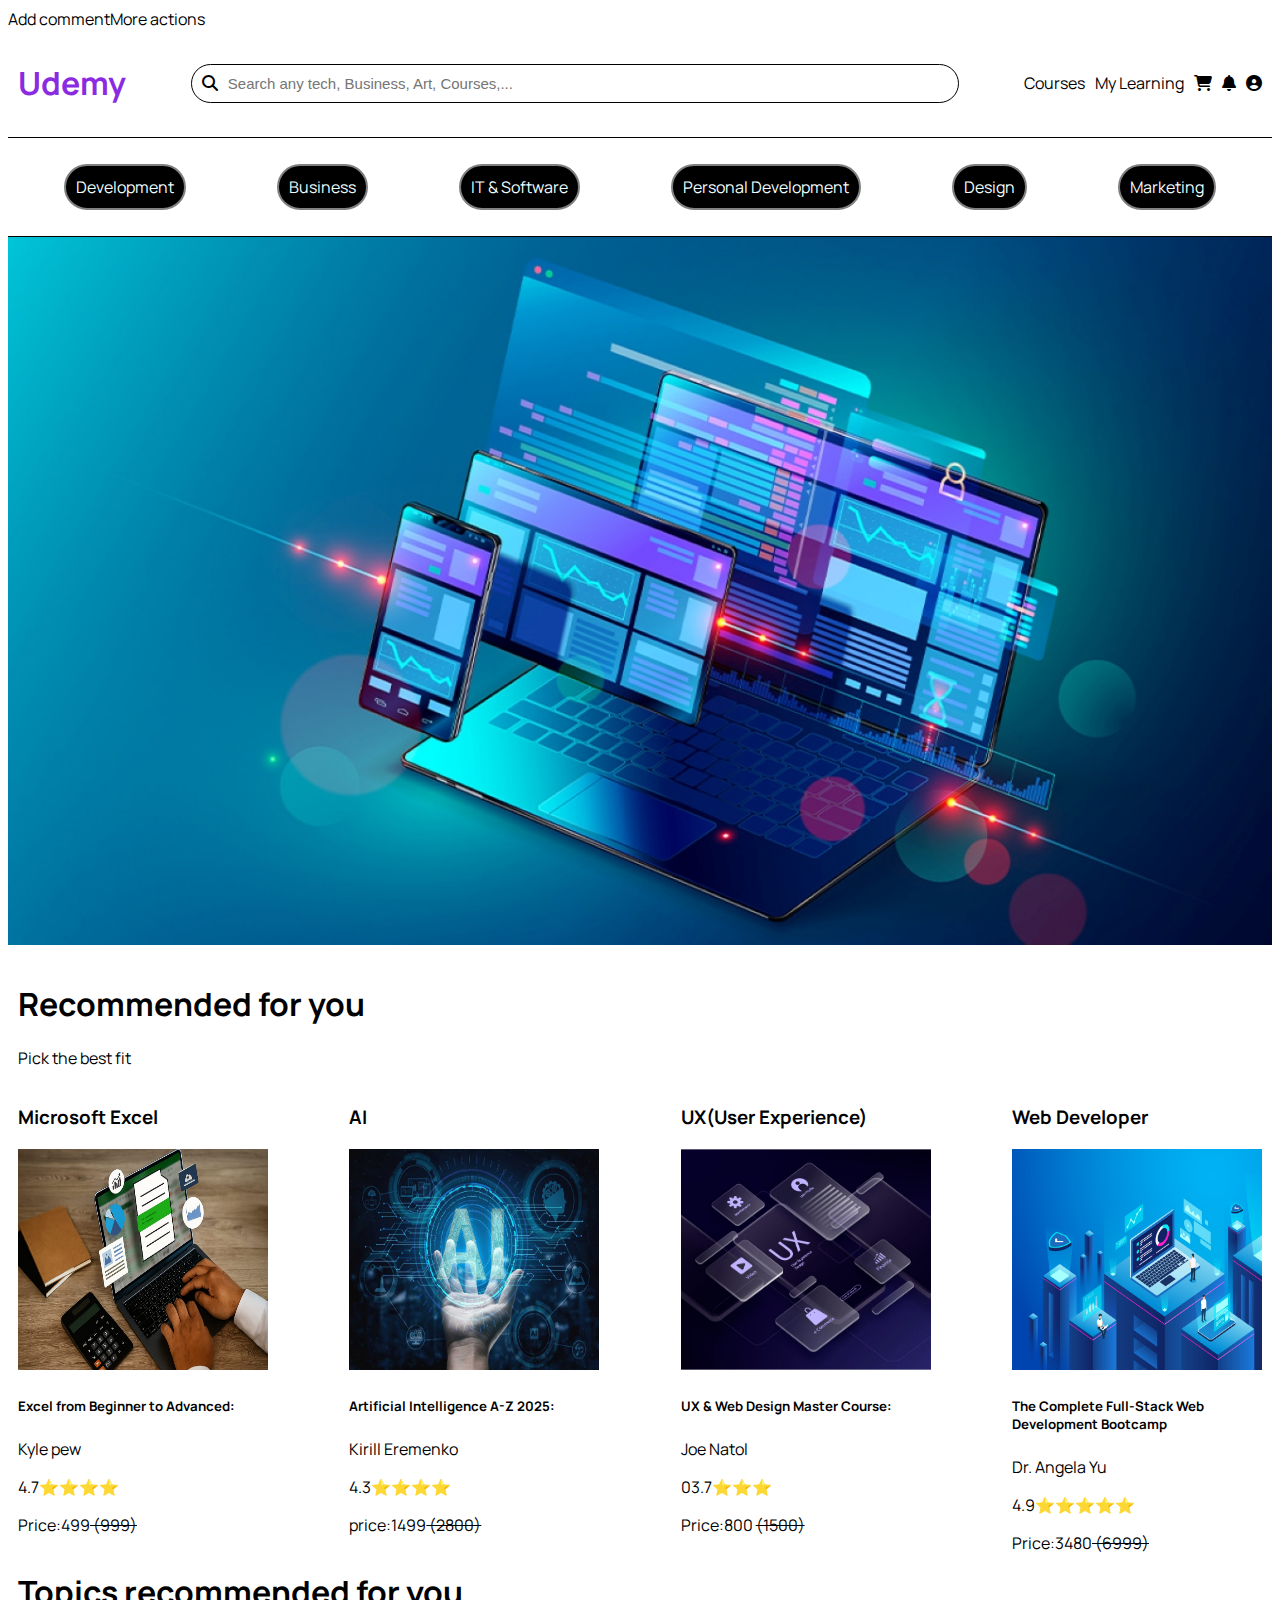
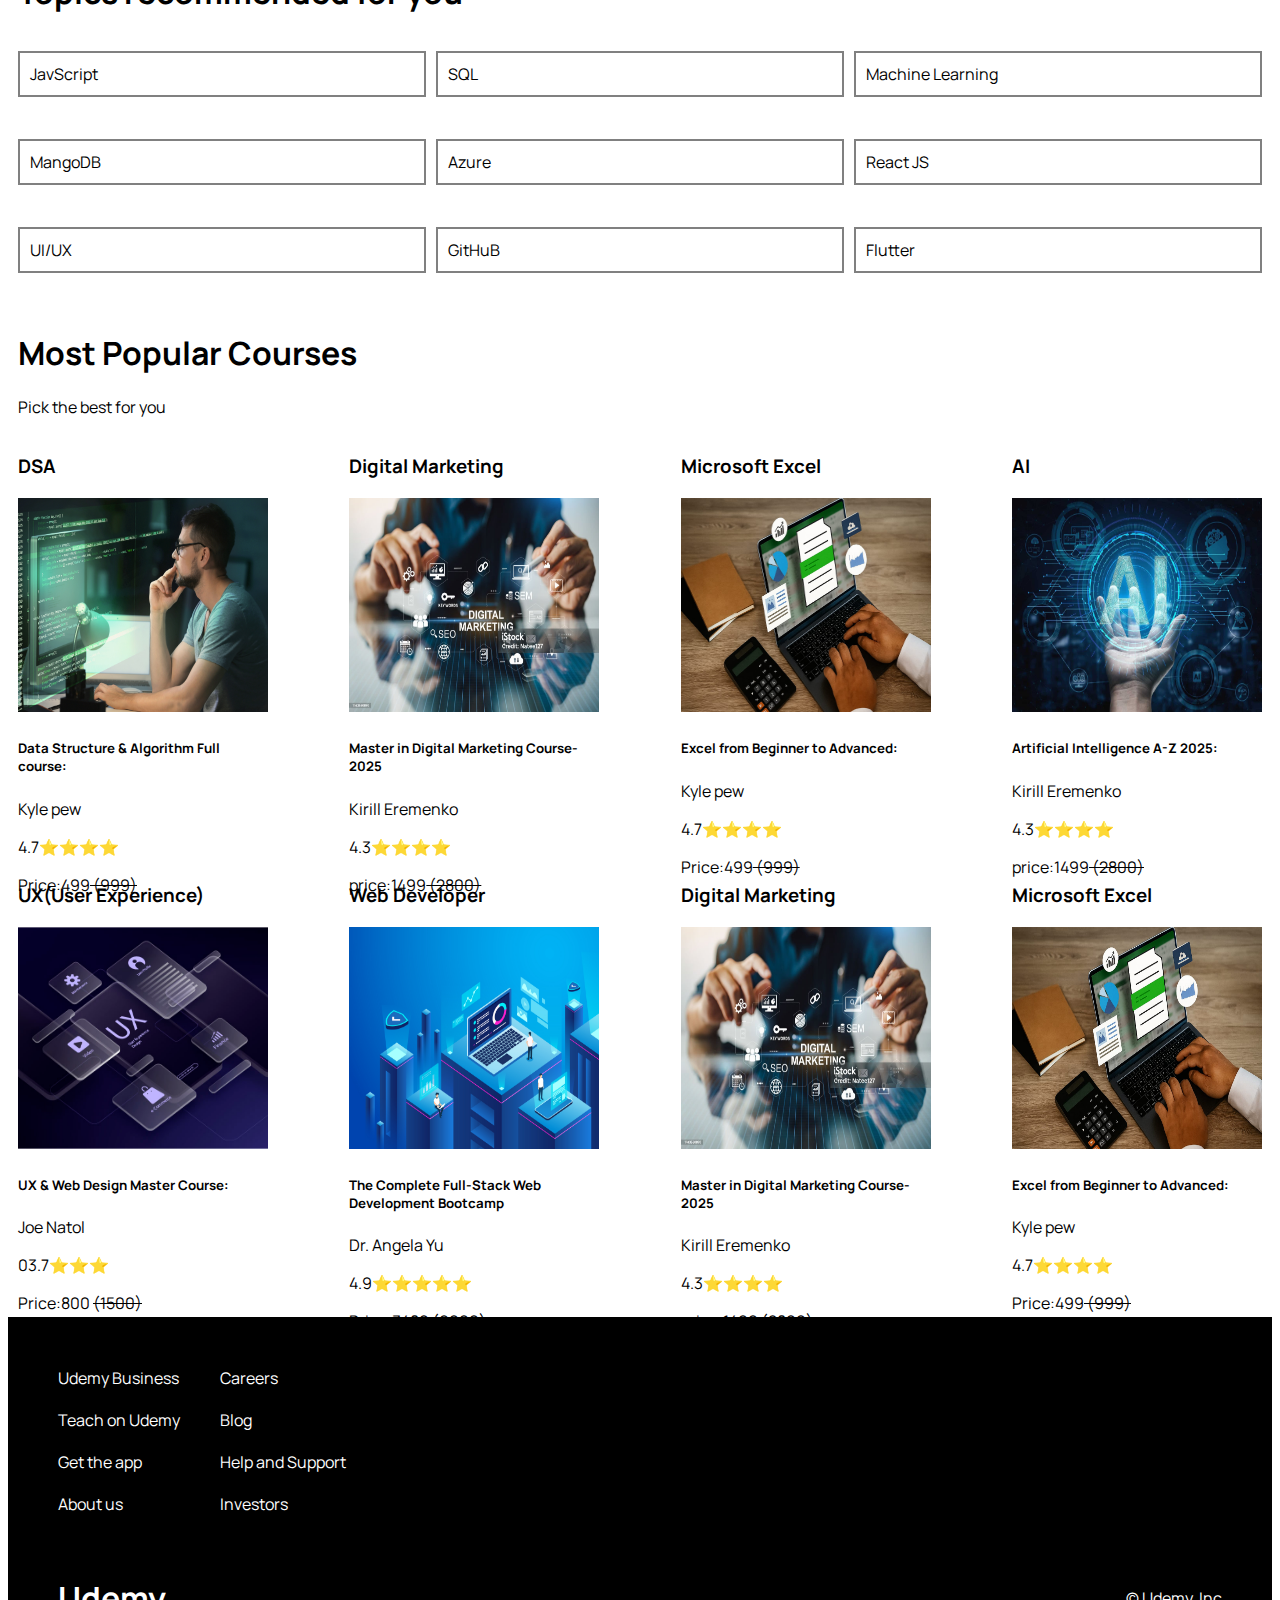
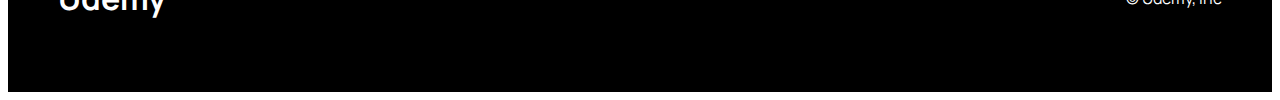
<file: index.html>
<!DOCTYPE html>Add commentMore actions
<html lang="en">

<head>
    <meta charset="UTF-8">
    <meta name="viewport" content="width=device-width, initial-scale=1.0">
    <title>Udemy</title>
    <!--link stylesheet-->
    <link rel="stylesheet" href="style.css">
    <!--Font style link-->
    <link rel="preconnect" href="https://fonts.googleapis.com">
    <link rel="preconnect" href="https://fonts.gstatic.com" crossorigin>
    <link href="https://fonts.googleapis.com/css2?family=Manrope:wght@200..800&display=swap" rel="stylesheet">
    <!--Font Awesome CDN link-->
    <link rel="stylesheet" href="https://cdnjs.cloudflare.com/ajax/libs/font-awesome/6.7.2/css/all.min.css"
        integrity="sha512-Evv84Mr4kqVGRNSgIGL/F/aIDqQb7xQ2vcrdIwxfjThSH8CSR7PBEakCr51Ck+w+/U6swU2Im1vVX0SVk9ABhg=="
        crossorigin="anonymous" referrerpolicy="no-referrer" />
</head>

<body>
    <!--Navbar-->
    <div class="navbar">
        <div class="navbar__s1">
            <h1 class="navbar__s1__title">Udemy</h1>

        </div>
        <div class="navbar__s2">
            <i class="fa-solid fa-magnifying-glass"></i>
            <input placeholder="Search any tech, Business, Art, Courses,...">

        </div>
        <div class="navbar__s3">
            <P>Courses</P>
            <p>My Learning</p>
            <i class="fa-solid fa-cart-shopping"></i>
            <i class="fa-solid fa-bell"></i>
            <i class="fa-solid fa-circle-user"></i>

        </div>



    </div>
    <!--category-->
    <div class="categories">
        <p>Development</p>
        <p>Business</p>
        <p>IT & Software</p>
        <p>Personal Development</p>
        <p>Design</p>
        <p>Marketing</p>
    </div>
    <!--cover img-->
    <div class="cover__image">
        <img src="cover_image.jpg" alt="cover image">
    </div>
    <!--Recommended section-->
    <div class="recommended">
        <h1 class="recommended__title">Recommended for you</h1>
        <p>Pick the best fit</p>
        <div class="recommended__container">
            <div class="course-card">
                <h3>Microsoft Excel </h3>
                <img src="Excel.jpeg">
                <h5>Excel from Beginner to Advanced:</h5>
                <p>Kyle pew</p>
                <p>4.7⭐⭐⭐⭐</p>
                <p>Price:499<del> (999)</del></p>
            </div>
            <div class="course-card">
                <h3>AI</h3>
                <img src="Ai.jpg">
                <h5>Artificial Intelligence A-Z 2025:</h5>
                <p>Kirill Eremenko </p>
                <p>4.3⭐⭐⭐⭐</p>
                <p>price:1499<del> (2800)</del></p>
            </div>
            <div class="course-card">
                <h3>UX(User Experience)</h3>
                <img src="UX.jpg">
                <h5>UX & Web Design Master Course:</h5>
                <p>Joe Natol</p>
                <p>03.7⭐⭐⭐</p>
                <p>Price:800 <del> (1500)</del></p>
            </div>
            <div class="course-card">
                <h3>Web Developer</h3>
                <img src="Web developer.jpg">
                <h5>The Complete Full-Stack Web Development Bootcamp</h5>
                <p> Dr. Angela Yu</p>
                <p>4.9⭐⭐⭐⭐⭐</p>
                <p>Price:3480<del> (6999)</del></p>
            </div>
        </div>
    </div>
    <!--Topic-->
    <div class="topics">
        <h1 class="topics__title">Topics recommended for you</h1>
        <div class="topics__container">
            <p>JavScript</p>
            <p>SQL</p>
            <p>Machine Learning</p>
            <p>MangoDB</p>
            <p>Azure</p>
            <p>React JS</p>
            <p>UI/UX</p>
            <p>GitHuB</p>
            <p>Flutter</p>

        </div>
    </div>
    <!--popular section-->
    <div class="popular">
        <h1 class="popular__title">Most Popular Courses</h1>
        <p class="popular__subtitle">Pick the best for you</p>
        <div class="popular__container">
            <div class="course-card">
                <h3>DSA </h3>
                <img src="DSA.jpg">
                <h5>Data Structure & Algorithm Full course:</h5>
                <p>Kyle pew</p>
                <p>4.7⭐⭐⭐⭐</p>
                <p>Price:499<del> (999)</del></p>
            </div>
            <div class="course-card">
                <h3>Digital Marketing</h3>
                <img src="Digital_marketing.jpg">
                <h5>Master in Digital Marketing Course-2025</h5>
                <p>Kirill Eremenko </p>
                <p>4.3⭐⭐⭐⭐</p>
                <p>price:1499<del> (2800)</del></p>
            </div>
            <div class="course-card">
                <h3>Microsoft Excel </h3>
                <img src="Excel.jpeg">
                <h5>Excel from Beginner to Advanced:</h5>
                <p>Kyle pew</p>
                <p>4.7⭐⭐⭐⭐</p>
                <p>Price:499<del> (999)</del></p>
            </div>
            <div class="course-card">
                <h3>AI</h3>
                <img src="Ai.jpg">
                <h5>Artificial Intelligence A-Z 2025:</h5>
                <p>Kirill Eremenko </p>
                <p>4.3⭐⭐⭐⭐</p>
                <p>price:1499<del> (2800)</del></p>
            </div>
            <div class="course-card">
                <h3>UX(User Experience)</h3>
                <img src="UX.jpg">
                <h5>UX & Web Design Master Course:</h5>
                <p>Joe Natol</p>
                <p>03.7⭐⭐⭐</p>
                <p>Price:800 <del> (1500)</del></p>
            </div>
            <div class="course-card">
                <h3>Web Developer</h3>
                <img src="Web developer.jpg">
                <h5>The Complete Full-Stack Web Development Bootcamp</h5>
                <p> Dr. Angela Yu</p>
                <p>4.9⭐⭐⭐⭐⭐</p>
                <p>Price:3480<del> (6999)</del></p>
            </div>
         <div class="course-card">
                <h3>Digital Marketing</h3>
                <img src="Digital_marketing.jpg">
                <h5>Master in Digital Marketing Course-2025</h5>
                <p>Kirill Eremenko </p>
                <p>4.3⭐⭐⭐⭐</p>
                <p>price:1499<del> (2800)</del></p>
            </div>
            <div class="course-card">
                <h3>Microsoft Excel </h3>
                <img src="Excel.jpeg">
                <h5>Excel from Beginner to Advanced:</h5>
                <p>Kyle pew</p>
                <p>4.7⭐⭐⭐⭐</p>
                <p>Price:499<del> (999)</del></p>
            </div>
            
        </div>
    </div>
    <!--footer-->
    <div class="footer">
    <div class="footer-1">
        <div class="footer-1__s1">
            <p>Udemy Business</p>
            <p>Teach on Udemy</p>
            <p>Get the app</p>
            <p>About us</p>
        </div>
         <div class="footer-2__s2">
            <p>Careers</p>
            <p>Blog</p>
            <p>Help and Support</p>
            <p>Investors</p>

         </div>

    </div>
    <div class="footer-2">
       <h1>Udemy</h1>
       <p>&copy; Udemy, Inc</p>
    </div>
</div>
</body>

</html>
</file>
<file: style.css>
*{Add commentMore actions
    
    margin: 0;
    padding: 0;
}
body{
    font-family: "Manrope", sans-serif;

}
.navbar{
    padding: 10px;
    display: flex;
    justify-content: space-between;
    border-bottom: solid black 1px;
    gap:10px;
    align-items: center;
}
.navbar__s1__title{
    color: blueviolet;
}
.navbar__s2{
    padding: 10px;
    border: solid black 1px;
    border-radius: 30px;
    width: 60%;
    display: flex;
    gap: 10px;
    align-items: center;
}
.navbar__s2 input{
    border: none;
    width: 100%;
    font-size: 15px;
}
.navbar__s2 input:focus{
    outline: none;
}

.navbar__s3{
    display: flex;
    gap:10px;
    align-items: center;
}
.categories{
    display: flex;
    padding: 10px;
    border-bottom: solid black 1px;
    justify-content: space-around;

}
.categories p{
    border: solid gray 2px;
    padding: 10px;
    border-radius: 25px;
    background-color: black;
    color: azure;
}
.categories p:hover{
    color: blueviolet;
}
.cover__image img{
    width:100%;
}
.recommended{
    padding:10px;
}
.recommended__container{
    display: flex;
    flex-wrap: wrap;
    justify-content: space-between;
    margin-top: 10px;
}
.course-card{
    width:250px;
}
.course-card img{
    width: 100%;
    height: 50%;
}
.topics{
    padding: 10px;
}
.topics__container{
    display: flex;
    gap: 10px;
    margin-top: 10px;
    flex-wrap: wrap;
}
.topics__container p{
    border: solid grey 2px;
    padding: 10px;
    flex-grow: 1;
    flex-basis: 25%;
}
.popular{
    padding: 10px;
}
.popular__container{
    display: flex;
     flex-wrap: wrap;
    justify-content: space-between;
    margin-top: 10px;
}
.footer{
    padding: 30px;
    background-color: black;
    color: white;
}
.footer-1{
    display:flex;
}
.footer-1 p{
    margin: 20px;
}
.footer-2{
    display: flex;
    justify-content: space-between;
    margin: 20px;
    align-items: center;
}
</file>
